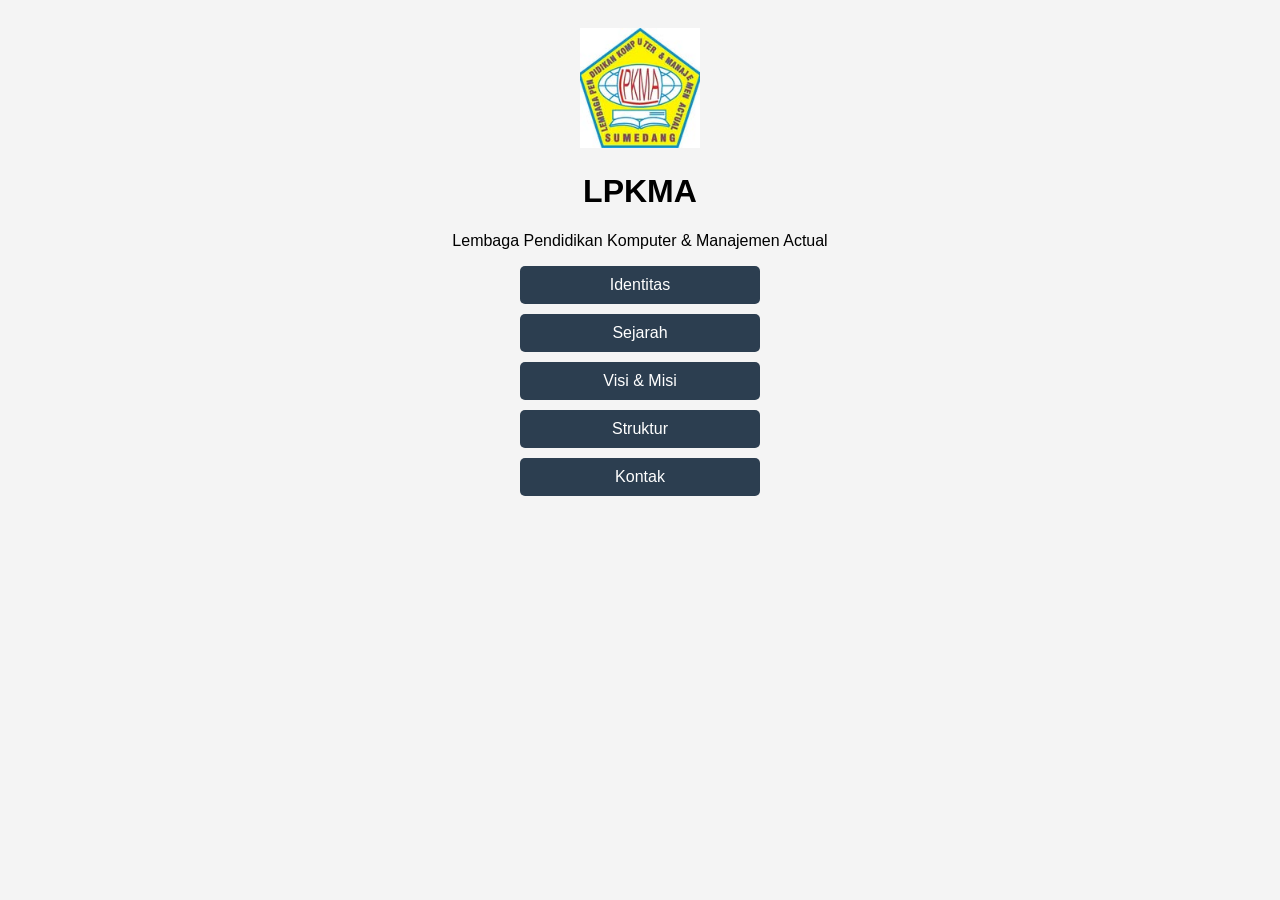
<file: index.html>
<!DOCTYPE html>
<html>
<head>
    <title>Profile Instansi</title>
    <style>
        body {
            font-family: Arial;
            text-align: center;
            background-color: #f4f4f4;
        }

        img.logo {
            width: 120px;
            margin-top: 20px;
        }

        .btn {
            display: block;
            width: 220px;
            margin: 10px auto;
            padding: 10px;
            background: #2c3e50;
            color: white;
            text-decoration: none;
            border-radius: 5px;
        }

        .btn:hover {
            background: #34495e;
        }
    </style>
</head>
<body>

    <img src="logolpkma.jpg" class="logo">
    <h1>LPKMA</h1>
    <p>Lembaga Pendidikan Komputer & Manajemen Actual</p>

    <a class="btn" href="identitas.html">Identitas</a>
    <a class="btn" href="sejarah.html">Sejarah</a>
    <a class="btn" href="visi.html">Visi & Misi</a>
    <a class="btn" href="struktur.html">Struktur</a>
    <a class="btn" href="kontak.html">Kontak</a>

</body>
</html>
</file>
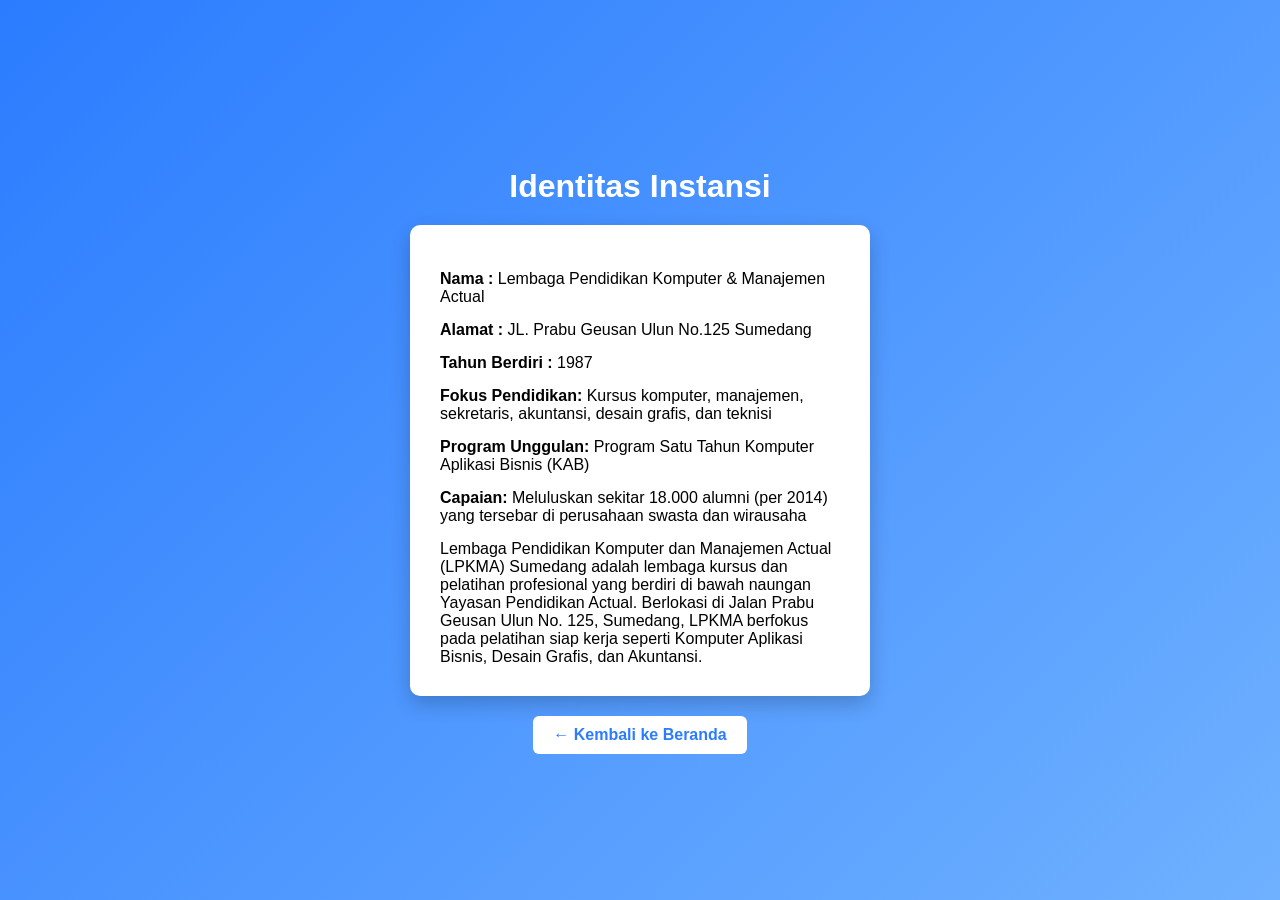
<file: identitas.html>
<!DOCTYPE html>
<html>
<head>
    <title>Identitas Instansi</title>
    <link rel="stylesheet" href="style.css">
</head>

<body>

<div class="container">

<h1>Identitas Instansi</h1>

<div class="card">

<p><b>Nama :</b> Lembaga Pendidikan Komputer & Manajemen Actual</p>

<p><b>Alamat :</b> JL. Prabu Geusan Ulun No.125 Sumedang</p>

<p><b>Tahun Berdiri :</b> 1987</p>

<p><b>Fokus Pendidikan:</b> Kursus komputer, manajemen, sekretaris, akuntansi, desain grafis, dan teknisi</p>

<p><b>Program Unggulan:</b> Program Satu Tahun Komputer Aplikasi Bisnis (KAB)</p>

<p><b>Capaian:</b> Meluluskan sekitar 18.000 alumni (per 2014) yang tersebar di perusahaan swasta dan wirausaha</p>

Lembaga Pendidikan Komputer dan Manajemen Actual (LPKMA) Sumedang adalah lembaga kursus dan pelatihan profesional yang berdiri di bawah naungan Yayasan Pendidikan Actual. Berlokasi di Jalan Prabu Geusan Ulun No. 125, Sumedang, LPKMA berfokus pada pelatihan siap kerja seperti Komputer Aplikasi Bisnis, Desain Grafis, dan Akuntansi.

</div>

<a href="index.html" class="btn">← Kembali ke Beranda</a>

</div>

</body>
</html>
</file>
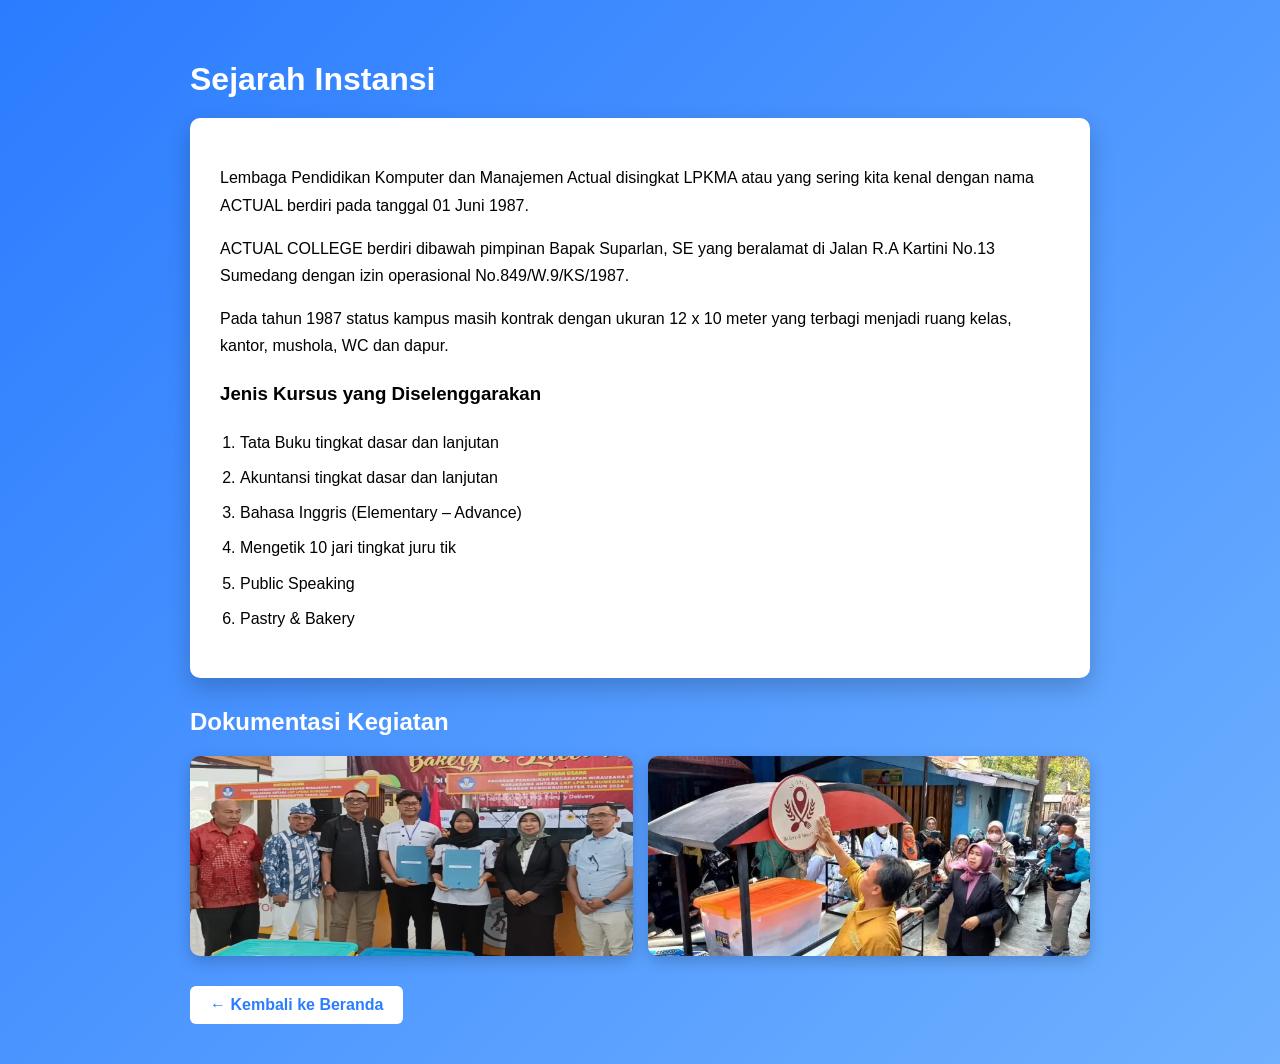
<file: sejarah.html>
<!DOCTYPE html>
<html>
<head>
    <title>Sejarah Instansi</title>
    <link rel="stylesheet" href="styleS.css">
</head>

<body>

<div class="container">

<h1>Sejarah Instansi</h1>

<div class="card">

<p>
Lembaga Pendidikan Komputer dan Manajemen Actual disingkat LPKMA atau yang
sering kita kenal dengan nama ACTUAL berdiri pada tanggal 01 Juni 1987.
</p>

<p>
ACTUAL COLLEGE berdiri dibawah pimpinan Bapak Suparlan, SE yang beralamat
di Jalan R.A Kartini No.13 Sumedang dengan izin operasional No.849/W.9/KS/1987.
</p>

<p>
Pada tahun 1987 status kampus masih kontrak dengan ukuran 12 x 10 meter
yang terbagi menjadi ruang kelas, kantor, mushola, WC dan dapur.
</p>

<h3>Jenis Kursus yang Diselenggarakan</h3>

<ol class="kursus">
<li>Tata Buku tingkat dasar dan lanjutan</li>
<li>Akuntansi tingkat dasar dan lanjutan</li>
<li>Bahasa Inggris (Elementary – Advance)</li>
<li>Mengetik 10 jari tingkat juru tik</li>
<li>Public Speaking</li>
<li>Pastry & Bakery</li>
</ol>

</div>


<h2>Dokumentasi Kegiatan</h2>

<div class="gallery">

<img src="kegiatan1.jpg" width="300" height="200" alt="Foto Contoh">
<img src="kegiatan2.webp" width="300" height="200" alt="Foto Contoh">




</div>

<a href="index.html" class="btn">← Kembali ke Beranda</a>

</div>

</body>
</html>
</file>
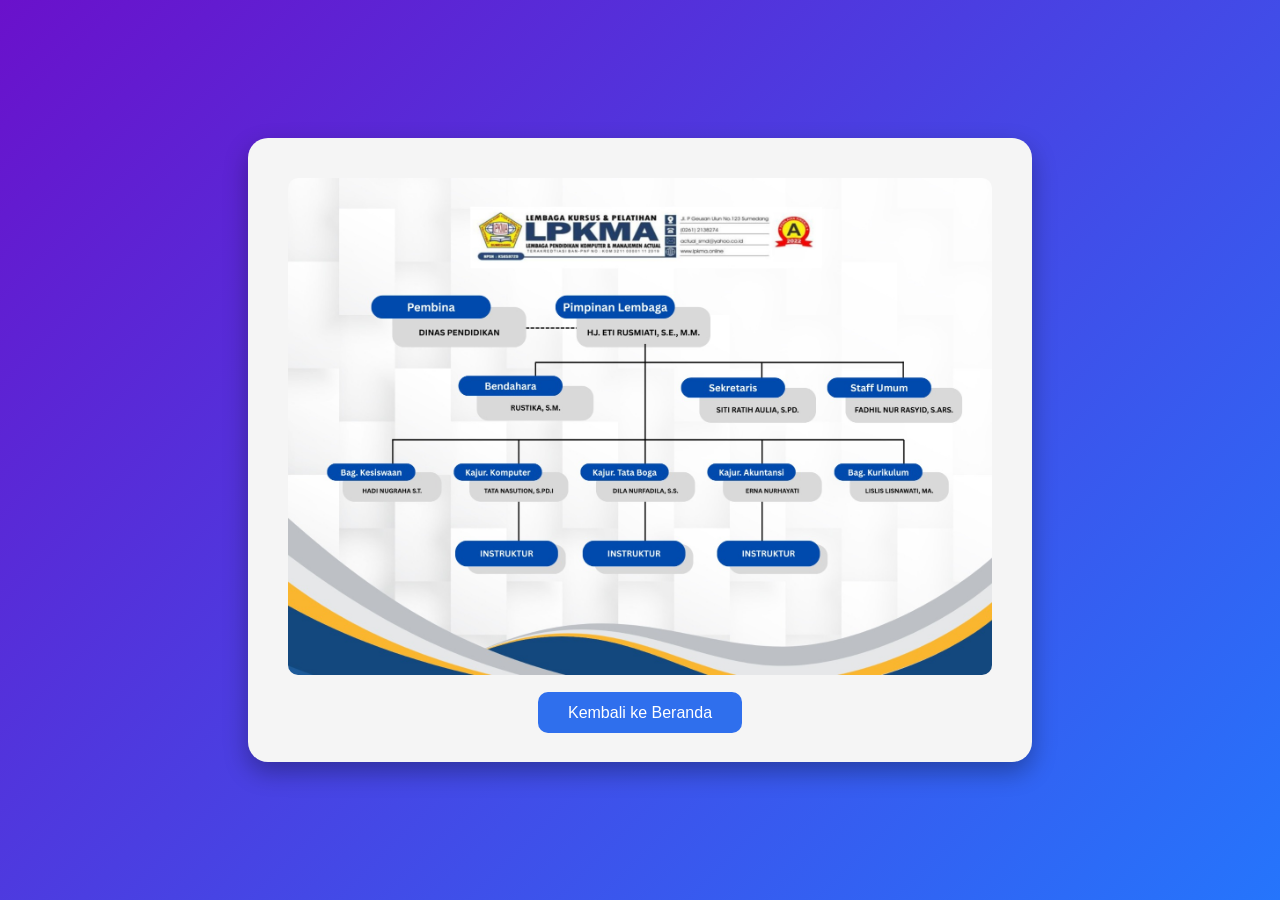
<file: struktur.html>
<!DOCTYPE html>
<html lang="id">
<head>
<meta charset="UTF-8">
<title>Halaman Foto</title>

<style>
body{
    margin:0;
    font-family: Arial, sans-serif;
    height:100vh;
    display:flex;
    justify-content:center;
    align-items:center;
    background: linear-gradient(135deg, #6a11cb, #2575fc);
}

.container{
    background:#f5f5f5;
    padding:40px;
    border-radius:20px;
    box-shadow:0 10px 25px rgba(0,0,0,0.3);
    text-align:center;
}

/* ukuran foto lebih lebar */
.container img{
    width:55vw;
    max-width:800px;
    height:auto;
    border-radius:10px;
    margin-bottom:25px;
}

/* tombol */
.btn{
    text-decoration:none;
    background:#2f6fed;
    color:white;
    padding:12px 30px;
    border-radius:10px;
    font-size:16px;
    transition:0.3s;
}

.btn:hover{
    background:#1e4fc7;
}
</style>

</head>
<body>

<div class="container">
    <img src="strukturlpkma.jpeg" alt="Struktur Organisasi">
    <br>
    <a href="index.html" class="btn">Kembali ke Beranda</a>
</div>

</body>
</html>
</file>
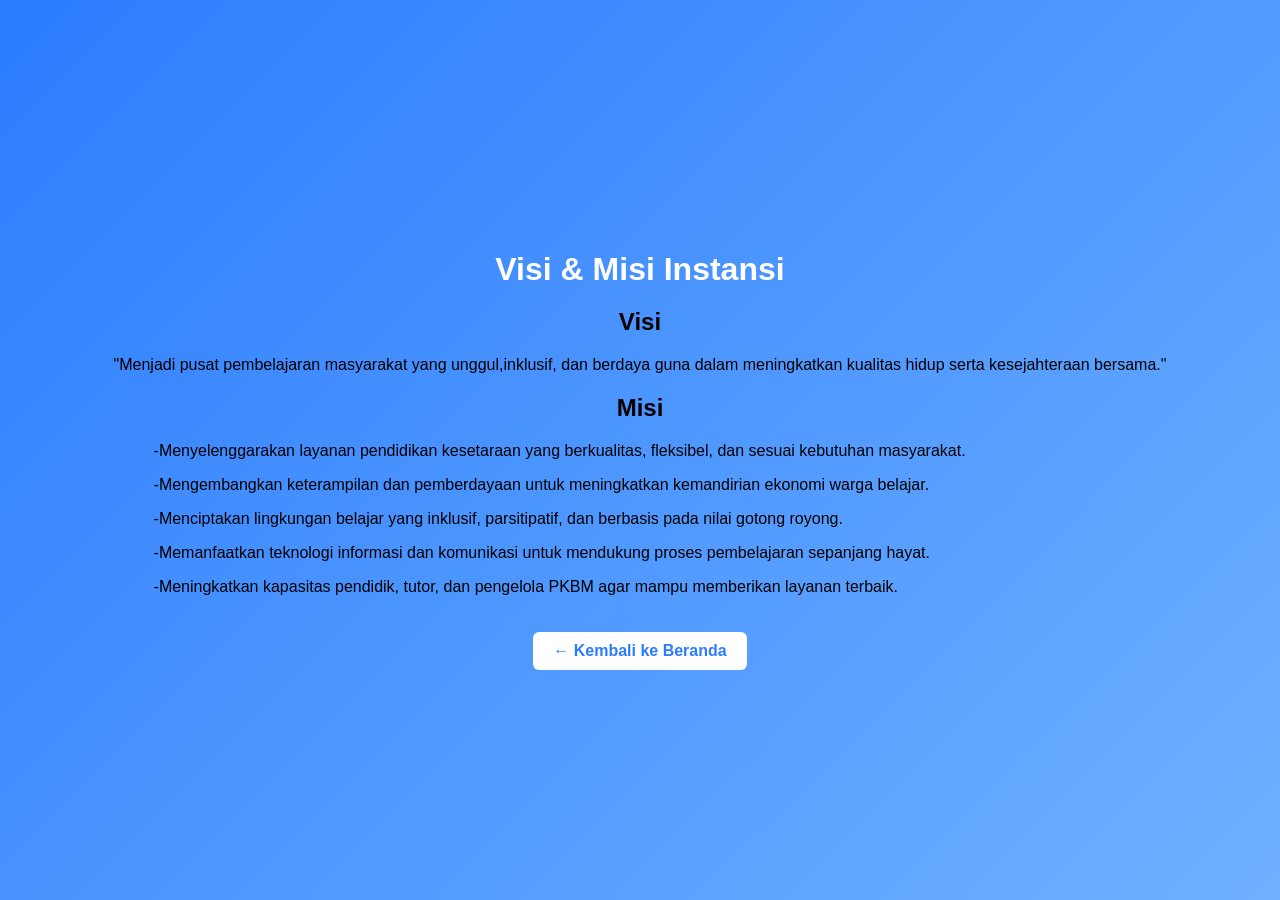
<file: visi.html>
<!DOCTYPE html>
<html>
<head>
    <title>Visi dan Misi</title>
    <link rel="stylesheet" href="style.css">
</head>

<body>

<div class="container">

<h1>Visi & Misi Instansi</h1>

<div class="visi">
<h2>Visi</h2>
<p style="text-align: justify;">
    "Menjadi pusat pembelajaran masyarakat yang unggul,inklusif, dan berdaya guna dalam meningkatkan kualitas hidup serta kesejahteraan bersama."
</p>
</div>

<div class="misi">
<h2>Misi</h2>

<ul>
<p style="text-align: left;">-Menyelenggarakan layanan pendidikan kesetaraan yang berkualitas, fleksibel, dan sesuai kebutuhan masyarakat.</p>
<p style="text-align: left;">-Mengembangkan keterampilan dan pemberdayaan untuk meningkatkan kemandirian ekonomi warga belajar.</p>
<p style="text-align: left;">-Menciptakan lingkungan belajar yang inklusif, parsitipatif, dan berbasis pada nilai gotong royong.</p>
<p style="text-align: left;">-Memanfaatkan teknologi informasi dan komunikasi untuk mendukung proses pembelajaran sepanjang hayat.</p>
<p style="text-align: left;">-Meningkatkan kapasitas pendidik, tutor, dan pengelola PKBM agar mampu memberikan layanan terbaik.</p>
</ul>

</div>

<a href="index.html" class="btn">← Kembali ke Beranda</a>

</div>

</body>
</html>
</file>
<file: style.css>
body{
font-family: Arial, sans-serif;
background: linear-gradient(135deg,#2b7cff,#6fb1ff);
margin:0;
height:100vh;
display:flex;
justify-content:center;
align-items:center;
}

/* Container utama */

.container{
text-align:center;
}

/* Judul */

h1{
color:white;
margin-bottom:20px;
}

/* Card informasi */

.card{
background:white;
padding:30px;
border-radius:10px;
box-shadow:0 8px 20px rgba(0,0,0,0.2);
width:400px;
text-align:left;
margin:auto;
}

.card p{
font-size:16px;
margin:15px 0;
}

/* Tombol */

.btn{
display:inline-block;
margin-top:20px;
padding:10px 20px;
background:#ffffff;
color:#2b7cff;
text-decoration:none;
border-radius:6px;
font-weight:bold;
transition:0.3s;
}

.btn:hover{
background:#2b7cff;
color:white;
}
</file>
<file: styleS.css>
body{
font-family: Arial, sans-serif;
background: linear-gradient(135deg,#2b7cff,#6fb1ff);
margin:0;
padding:40px;
}

/* container */

.container{
max-width:900px;
margin:auto;
}

/* judul */

h1{
color:white;
margin-bottom:20px;
}

h2{
color:white;
margin-top:30px;
}

/* card isi */

.card{
background:white;
padding:30px;
border-radius:10px;
box-shadow:0 10px 25px rgba(0,0,0,0.2);
line-height:1.7;
}

/* list kursus */

.kursus{
margin-top:15px;
padding-left:20px;
}

.kursus li{
margin:8px 0;
}

/* galeri */

.gallery{
display:grid;
grid-template-columns:repeat(auto-fit,minmax(200px,1fr));
gap:15px;
margin-top:20px;
}

.gallery img{
width:100%;
border-radius:10px;
box-shadow:0 5px 15px rgba(0,0,0,0.2);
transition:0.3s;
}

.gallery img:hover{
transform:scale(1.05);
}

/* tombol */

.btn{
display:inline-block;
margin-top:30px;
padding:10px 20px;
background:white;
color:#2b7cff;
text-decoration:none;
border-radius:6px;
font-weight:bold;
transition:0.3s;
}

.btn:hover{
background:#2b7cff;
color:white;
}
</file>
